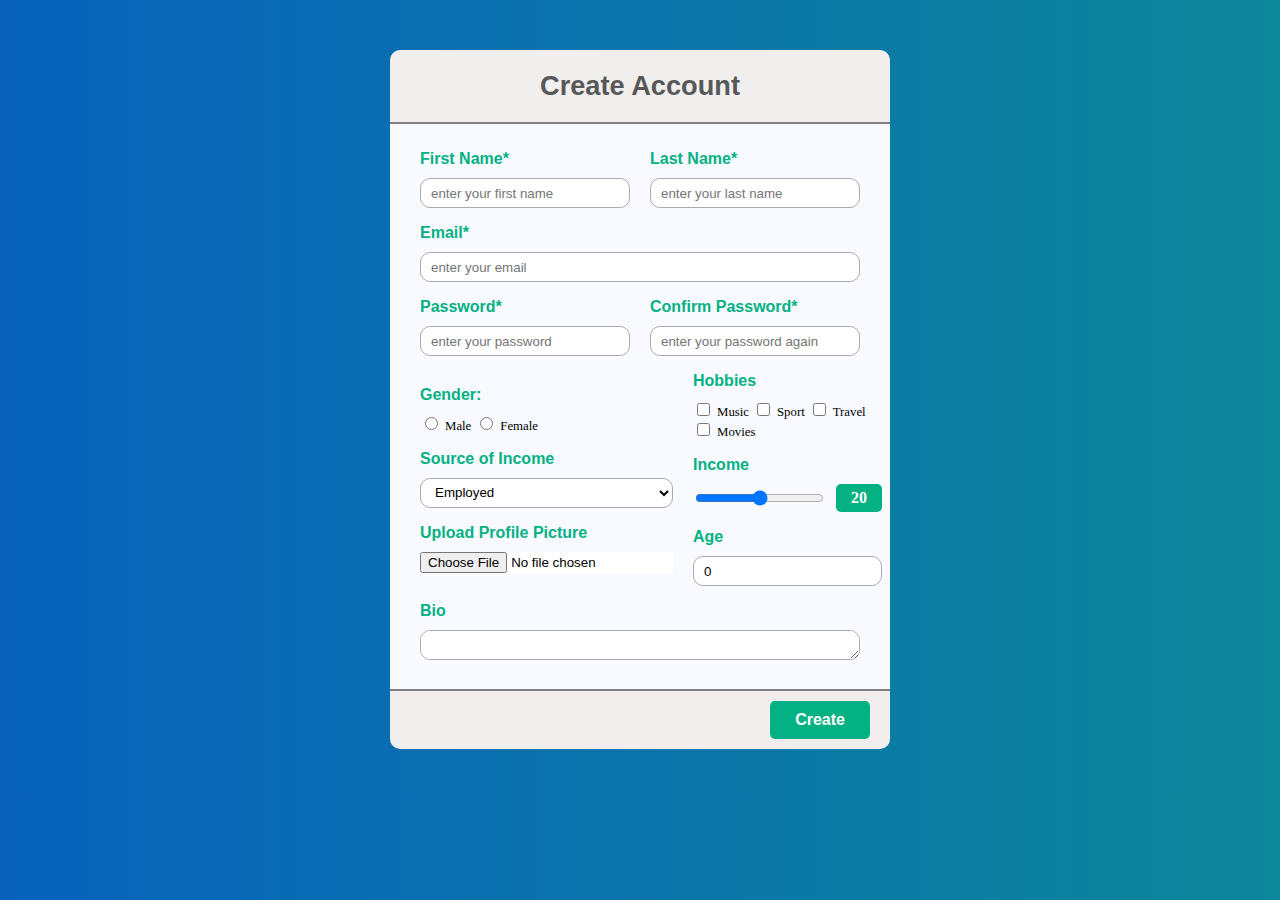
<file: HTML-CSS-Form/Ex3/Part2/index.html>
<!DOCTYPE html>
<html lang="en">
<head>
    <meta charset="UTF-8">
    <meta name="viewport" content="width=device-width, initial-scale=1.0">
    <title>Document</title>
    <link rel="stylesheet" href="style.css"/>
</head>
<body>
    <div id="container">
        <div id="top">Create Account</div>
        <form>
            <div id="form1" class="form-part">
                <div>
                    <h3>First Name*</h3>
                    <input type="text" placeholder="enter your first name">
                </div>
                <div>
                    <h3>Last Name*</h3>
                    <input type="text" placeholder="enter your last name">
                </div>
            </div>

            <div  id="form2" class="form-part">
                <h3>Email*</h3>
                <input type="email" placeholder="enter your email">
            </div>

            <div  id="form3" class="form-part">
                <div>
                    <h3>Password*</h3>
                    <input type="password" placeholder="enter your password">
                </div>
                <div>
                    <h3>Confirm Password*</h3>
                    <input type="password" placeholder="enter your password again">
                </div>
                
            </div>

            <div id="form4and5" class="form-part">
                <div>
                    <div id="gender">
                        <h3>Gender:</h3>
                        <input type="radio" id="male" name="gender">
                        <label for="male">Male</label>
                        <input type="radio" id="female" name="gender">
                        <label for="female">Female</label>
                    </div>
                    <div>
                        <h3>Source of Income</h3>
                        <select>
                            <option>Employed</option>
                            <option>Unemployed</option>
                            <option>Freelancer</option>
                        </select>
                    </div>
                    <div id="upload-file">
                        <h3>Upload Profile Picture</h3>
                        <input type="file">
                    </div>
                </div>
                <div>
                    <div>
                        <h3>Hobbies</h3>
                        <div>
                            <input type="checkbox" id="music">
                            <label for="music">Music</label>
                            <input type="checkbox" id="sport">
                            <label for="sport">Sport</label>
                            <input type="checkbox" id="travel">
                            <label for="travel">Travel</label>
                            <input type="checkbox" id="movies">
                            <label for="movies">Movies</label>
                        </div>
                    </div>
                    <div id="income">
                        <h3>Income</h3>
                        <div>
                            <input type="range">
                            <div>20</div>
                        </div>
                    </div>
                    <div>
                        <h3>Age</h3>
                        <input type="number" min="0" value="0">
                    </div>
                </div>
            </div>
            
            <div id="bio">
                <h3>Bio</h3>
                <textarea maxlength="250">              
                </textarea>
            </div>
        </form>
        <div id="button">
            <button>Create</button>
        </div>
    </div>
</body>
</html>
</file>
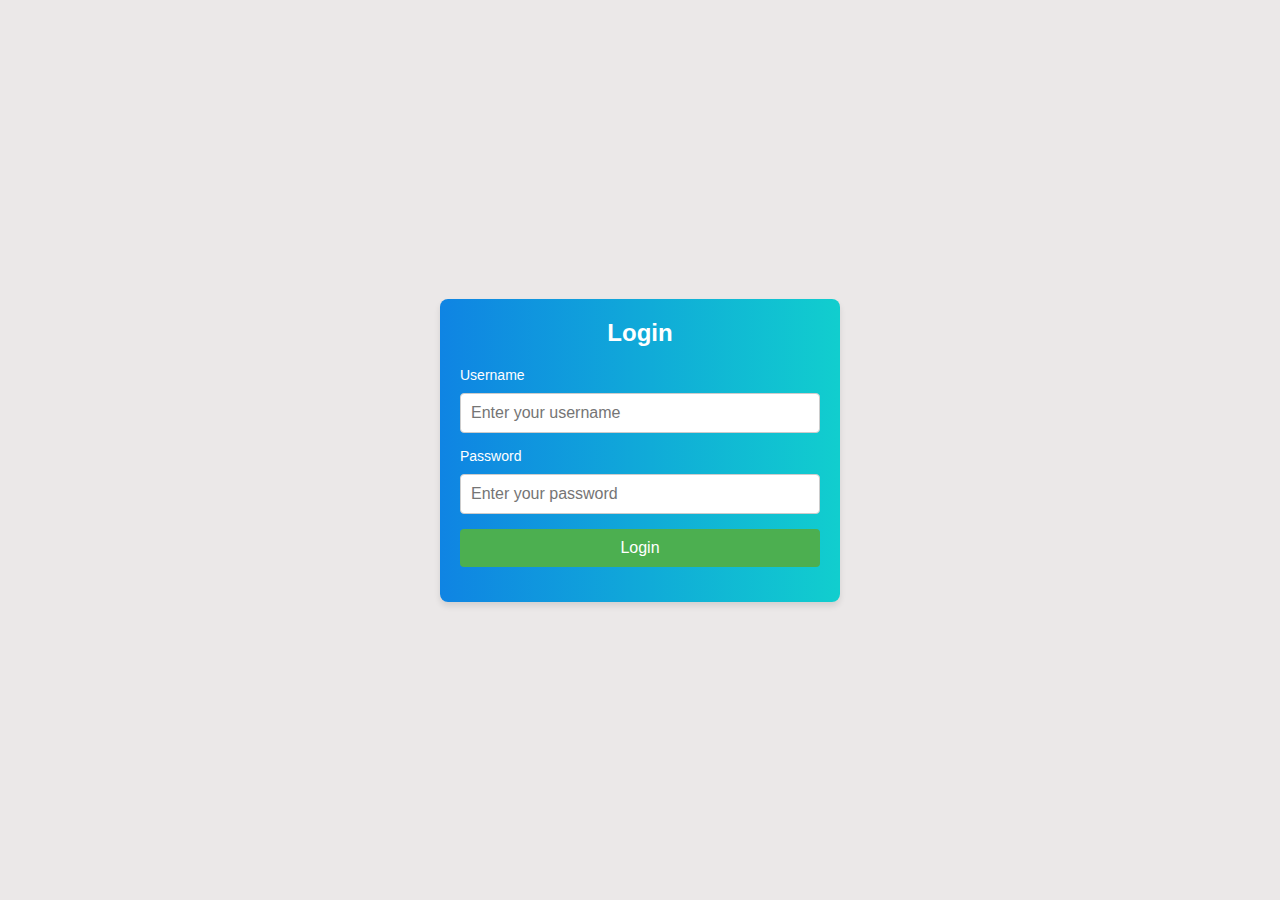
<file: HTML-CSS-Form/Ex3/Part2/Part3/index.html>
<!DOCTYPE html>
<html lang="en">
<head>
    <meta charset="UTF-8">
    <meta name="viewport" content="width=device-width, initial-scale=1.0">
    <title>Login Form</title>
    <link rel="stylesheet" href="style.css">
</head>
<body>

    <div class="login-container">
        <form action="#" method="POST" class="login-form">
            <h2>Login</h2>
            <div class="form-group">
                <label for="username">Username</label>
                <input type="text" id="username" name="username" required placeholder="Enter your username">
            </div>
            <div class="form-group">
                <label for="password">Password</label>
                <input type="password" id="password" name="password" required placeholder="Enter your password">
            </div>
            <div class="form-group">
                <input type="submit" value="Login">
            </div>
        </form>
    </div>

</body>
</html>
</file>
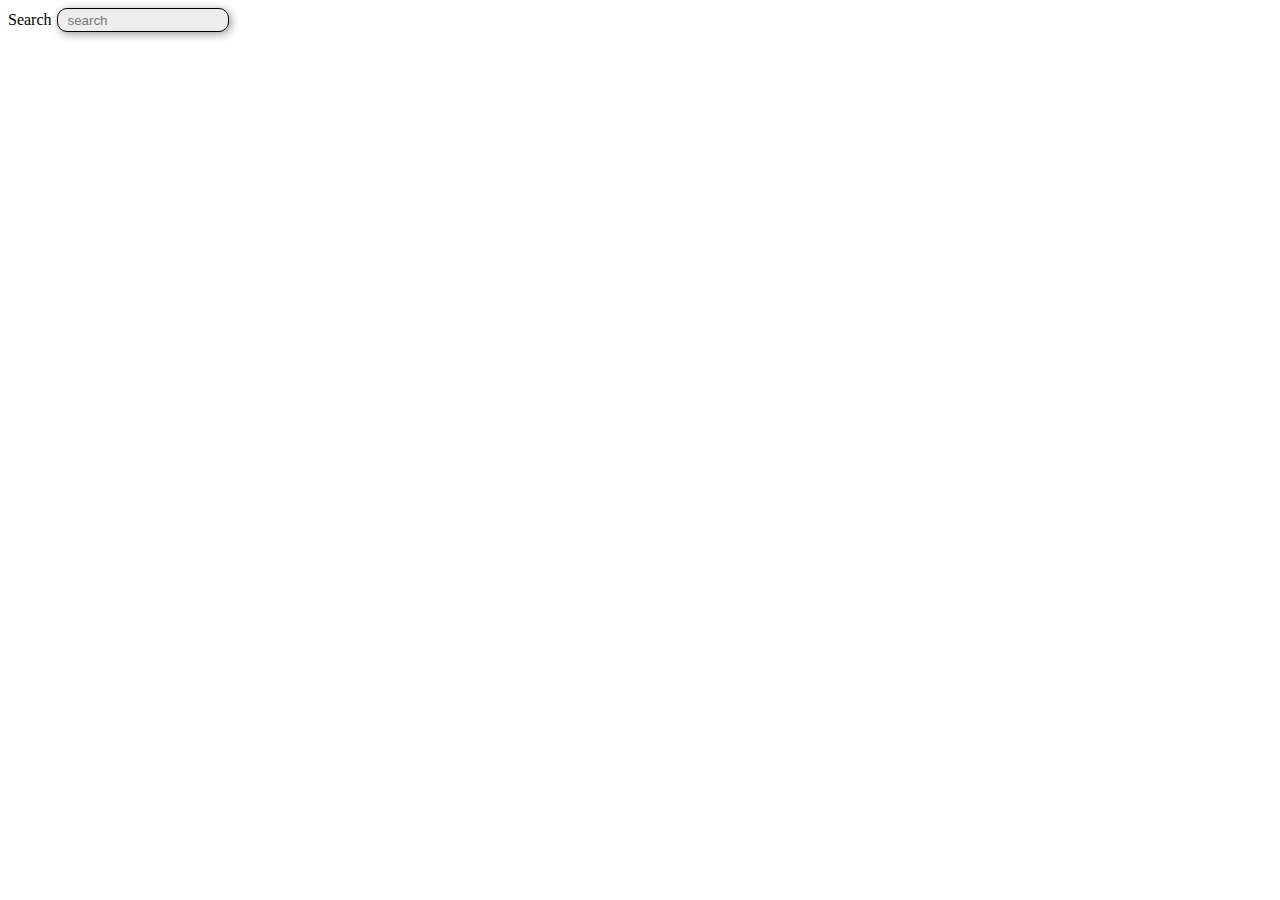
<file: HTML-CSS-Form/Ex2/index2.html>
<!DOCTYPE html>
<html lang="en">
<head>
    <meta charset="UTF-8">
    <meta name="viewport" content="width=device-width, initial-scale=1.0">
    <title>Document</title>
    <style>
        input{
            background-color: rgb(238, 238, 238); 
            height: 20px; 
            width: 150px; 
            padding-inline: 10px;
            margin-left: 5px;
            border-radius: 10px; 
            border: 1px solid black; 
            box-shadow: 2px 2px 10px rgba(0, 0, 0, 0.4); 
        }
    </style>
</head>
<body>
    <label>Search<input type="text" placeholder="search"></label>
</body>
</html>
</file>
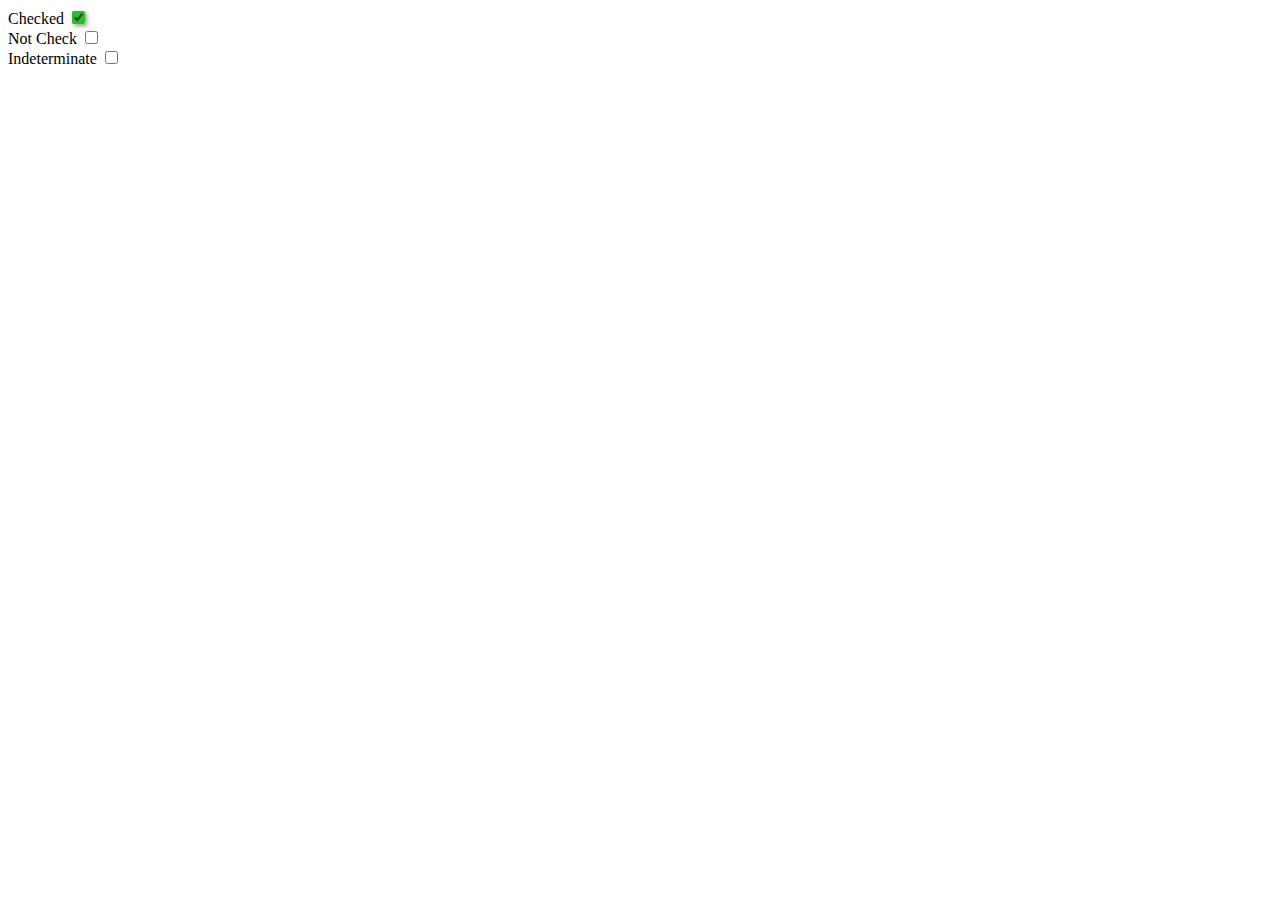
<file: HTML-CSS-Form/Ex2/index4.html>
<!DOCTYPE html>
<html lang="en">
<head>
    <meta charset="UTF-8">
    <meta name="viewport" content="width=device-width, initial-scale=1.0">
    <title>Document</title>
    <style>
        input:checked {
            accent-color: rgb(34, 194, 34);
            box-shadow: 2px 2px 4px rgba(0, 0, 0, 0.4);
        }
        input:indeterminate {
            border: 2px solid red;
        }
    </style>
</head>
<body>
    <form action="">
        <label for="check-box1">Checked</label>
        <input type="checkbox" id="check-box1" checked><br>
        <label for="check-box2">Not Check</label>
        <input type="checkbox" id="check-box2"><br>
        <label for="check-box3">Indeterminate</label>
        <input type="checkbox" id="check-box3">
    </form>
</body>
</html>
</file>
<file: HTML-CSS-Form/Ex3/Part2/style.css>
*{
    box-sizing: border-box;
}
body{
    margin: 0;
    background-image: linear-gradient(to right, rgb(8, 98, 188), rgb(13, 135, 154));
    display: flex;
    justify-content: center;
    align-items: center;
}
h3{
    margin-bottom: 10px;
    color: #04b183;
    font-family:'Franklin Gothic Medium', 'Arial Narrow', Arial, sans-serif;
    font-size: 1em;
}
label{
    font-size: 0.8rem;
    font-weight: 500;
}
#container{
    margin: 50px;
    display: flex;
    flex-direction: column;
    width: 500px;
    border-radius: 10px;
    overflow: hidden;
}
form{
    background-color: #f8faff;
    display: flex;
    flex-direction: column;
    padding: 10px 30px;
}
.form-part{
    width: 100%;
}
#form1,#form3,#form4and5{
    display: flex;
    align-items: center;
    gap: 20px;
}
#form1 div, #form3 div, #form4and5 div{
    flex: 1;
}

input,select{
    background-color: white;
}

input[type="text"],input[type="email"],input[type="number"],input[type="password"],select,
textarea{
    width: 100%;
    height: 30px;
    border-radius: 10px;
    border: 1px solid rgb(171, 171, 171);
    padding-inline: 10px;
}

#top,#button{
    background-color: #f1eeee;
    text-align: center;
}
#top{
    font-family: 'Franklin Gothic Medium', 'Arial Narrow', Arial, sans-serif;
    font-size: 1.7rem;
    font-weight: 700;
    color: #585858;
    padding-block: 20px;
    border-bottom: 2px solid gray;
}
#income div{
    display: flex;
    gap: 10px;
}
#income div div{
    background-color: #04b183;
    padding: 5px;
    padding-right: 15px;
    padding-left: 15px;
    text-align: center;
    border-radius: 5px;
    font-weight: 600;
    color: white;
}
#button{
    padding-block: 10px;
    padding-inline: 20px;
    display: flex;
    align-items: center;
    justify-content: flex-end;
    border-top: 2px solid gray;
}
button{
    padding: 10px 25px;
    border-radius: 5px;
    border: none;
    background-color: #04b183;
    font-weight: 700;
    font-size: 1rem;
    color: white;
    font-family: Arial, Helvetica, sans-serif;
}
button:hover{
    background-color: #04b183;
    color: black;
} 
#bio{
    margin-bottom: 15px;
}
</file>
<file: HTML-CSS-Form/Ex3/Part2/Part3/style.css>
* {
    margin: 0;
    padding: 0;
    box-sizing: border-box;
}
body {
    font-family: Arial, sans-serif;
    background-color: #ebe8e8;
    display: flex;
    justify-content: center;
    align-items: center;
    height: 100vh;
}
.login-container {
    background-image: linear-gradient(to right, rgb(15, 132, 227), rgb(17, 206, 206));
    padding: 20px;
    border-radius: 8px;
    box-shadow: 0 4px 6px rgba(0, 0, 0, 0.1);
    width: 100%;
    max-width: 400px;
}
h2 {
    text-align: center;
    margin-bottom: 20px;
    font-size: 24px;
    color: white;
}
.form-group {
    margin-bottom: 15px;
}
label {
    display: block;
    margin-bottom: 5px;
    font-size: 14px;
    color: white;
}
input[type="text"], input[type="password"] {
    width: 100%;
    padding: 10px;
    margin-top: 5px;
    border: 1px solid #ccc;
    border-radius: 4px;
    font-size: 16px;
    color: #333;
}
input[type="submit"] {
    width: 100%;
    padding: 10px;
    background-color: #4CAF50;
    border: none;
    border-radius: 4px;
    color: white;
    font-size: 16px;
    cursor: pointer;
    transition: background-color 0.3s;
}
input[type="submit"]:hover {
    background-color: #45a049;
}
</file>
